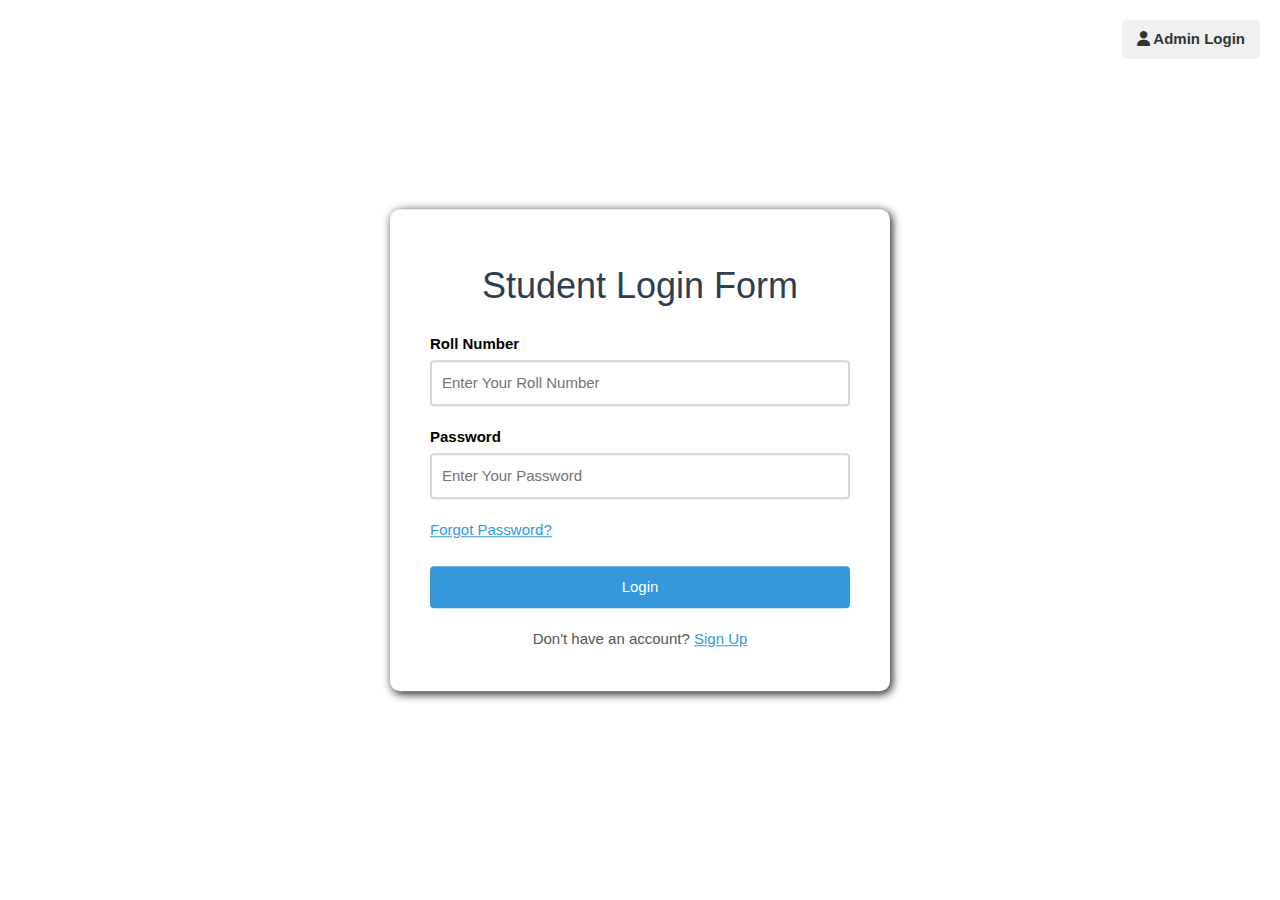
<file: index.html>
<!DOCTYPE html>
<html lang="en">

<head>
    <meta charset="UTF-8">
    <meta http-equiv="X-UA-Compatible" content="IE=edge">
    <meta name="viewport" content="width=device-width, initial-scale=1.0">
    <title>Student Registration</title>
    <link rel="stylesheet" href="style.css">
    <link rel="stylesheet" href="https://cdnjs.cloudflare.com/ajax/libs/font-awesome/6.5.0/css/all.min.css">
    <link rel="stylesheet" href="https://www.w3schools.com/w3css/4/w3.css">
</head>

<body>
    <a href="Admin/admin_login.php" class="admin-link"><i class="fa fa-user"></i> Admin Login</a>
    <div class="outer">
        <div class="inner">
            <header class="sinheader">
                <h1>Student Login Form</h1>
            </header>

            <main class="sinbody">
                <form action="login.php" method="post">
                    <p>
                        <label for="roll-number">Roll Number</label>
                        <input type="text" maxlength="12" pattern="[A-Za-z0-9]{12}" name="roll_number" id="roll_number"
                            placeholder="Enter Your Roll Number" required />
                    </p>
                    <p style="position: relative;">
                        <label for="password">Password</label>
                        <input type="password" name="password" id="password" placeholder="Enter Your Password"
                            required />
                        <i class="fa-solid fa-eye" id="togglePassword"
                            style="position: absolute; right: 10px; top: 42px; cursor: pointer; display: none;"></i>
                    </p>
                    <p>
                        <a href="Forget-Password/forgot_password.php">Forgot Password?</a>
                    </p>
                    <p>
                        <input type="submit" id="submit" value="Login" />
                    </p>
                </form>
            </main>

            <footer class="sinfooter">
                <p>Don't have an account? <a href="Student-Register/register.html">Sign Up</a></p>
            </footer>
        </div>
    </div>

    <script src="script.js"></script>
</body>

</html>
</file>
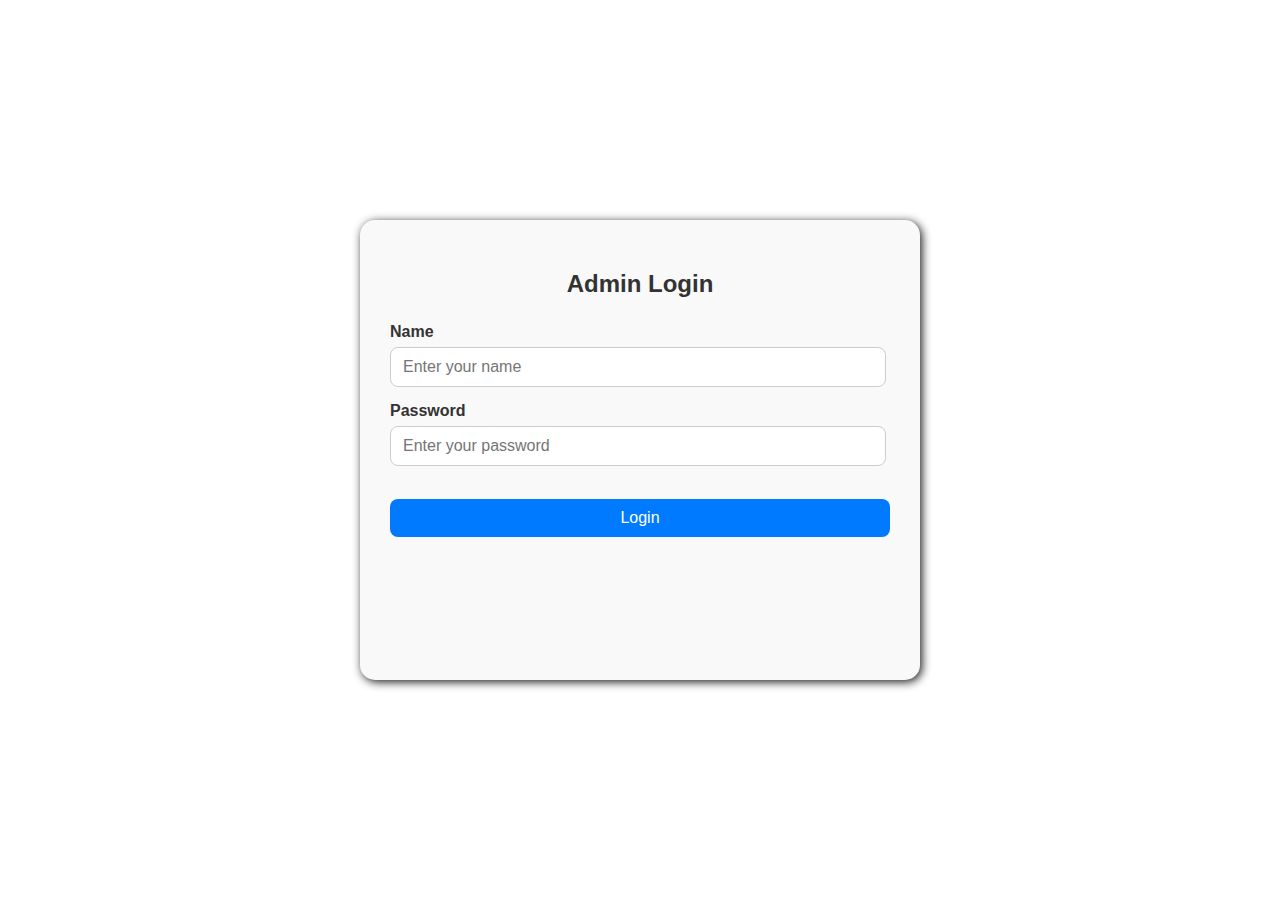
<file: Admin/adminpage.html>
<!DOCTYPE html>
<html lang="en">

<head>
    <meta charset="UTF-8">
    <meta name="viewport" content="width=device-width, initial-scale=1.0">
    <title>Admin Login</title>
    <!DOCTYPE html>
    <html lang="en">

    <head>
        <meta charset="UTF-8">
        <meta name="viewport" content="width=device-width, initial-scale=1.0">
        <title>Admin Login</title>
        <style>
            body {
                font-family: 'Segoe UI', Tahoma, Geneva, Verdana, sans-serif;
                background-color: #ffffff;
                margin: 0;
                padding: 0;
                height: 100vh;
                display: flex;
                justify-content: center;
                align-items: center;
            }

            .admin-login-container {
                background-color: #f9f9f9;
                padding: 30px;
                border-radius: 15px;
                width: 100%;
                max-width: 500px;
                height: 400px;
                box-shadow: 2px 2px 10px rgba(0, 0, 0, 0.9);
                animation: fadeIn 0.4s ease-in-out;
            }

            @keyframes fadeIn {
                from {
                    opacity: 0;
                    transform: scale(0.95);
                }

                to {
                    opacity: 1;
                    transform: scale(1);
                }
            }

            h2 {
                text-align: center;
                color: #333;
                margin-bottom: 25px;
            }

            .mb-3 {
                margin-bottom: 15px;
            }

            .form-label {
                display: block;
                margin-bottom: 6px;
                font-weight: 600;
                color: #333;
            }

            .form-control {
                width: 94%;
                padding: 10px 12px;
                font-size: 16px;
                border: 1px solid #ccc;
                border-radius: 8px;
                transition: all 0.3s ease-in-out;
            }

            .form-control:focus {
                border-color: #007bff;
                box-shadow: 0 0 5px rgba(0, 123, 255, 0.3);
                outline: none;
            }

            .btn {
                padding: 10px;
                width: 100%;
                background-color: #007bff;
                color: white;
                border: none;
                font-size: 16px;
                border-radius: 8px;
                cursor: pointer;
                transition: background-color 0.3s ease-in-out;
            }

            .btn:hover {
                background-color: #0056b3;
            }

            .d-grid {
                display: grid;
            }

            .gap-2 {
                gap: 10px;
            }
        </style>
    </head>

<body>
    <div class="admin-login-container">
        <h2>Admin Login</h2>
        <form action="admin_login.php" method="post">
            <div class="mb-3">
                <label for="adminName" class="form-label">Name</label>
                <input type="text" class="form-control" id="adminName" name="name" placeholder="Enter your name"
                    required />
            </div>
            <div class="mb-3">
                <label for="adminPassword" class="form-label">Password</label>
                <input type="password" class="form-control" id="adminPassword" name="password"
                    placeholder="Enter your password" required />
            </div><br>
            <div class="d-grid gap-2">
                <button class="btn" type="submit">Login</button>
            </div>
        </form>
    </div>

    <script>
        function openAdminModal() {
            document.getElementById("adminModal").style.display = "block";
        }

        function closeAdminModal() {
            document.getElementById("adminModal").style.display = "none";
        }

        // Close the modal when clicking outside of it
        window.onclick = function (event) {
            var modal = document.getElementById("adminModal");
            if (event.target == modal) {
                modal.style.display = "none";
            }
        }
    </script>
</body>

</html>
</file>
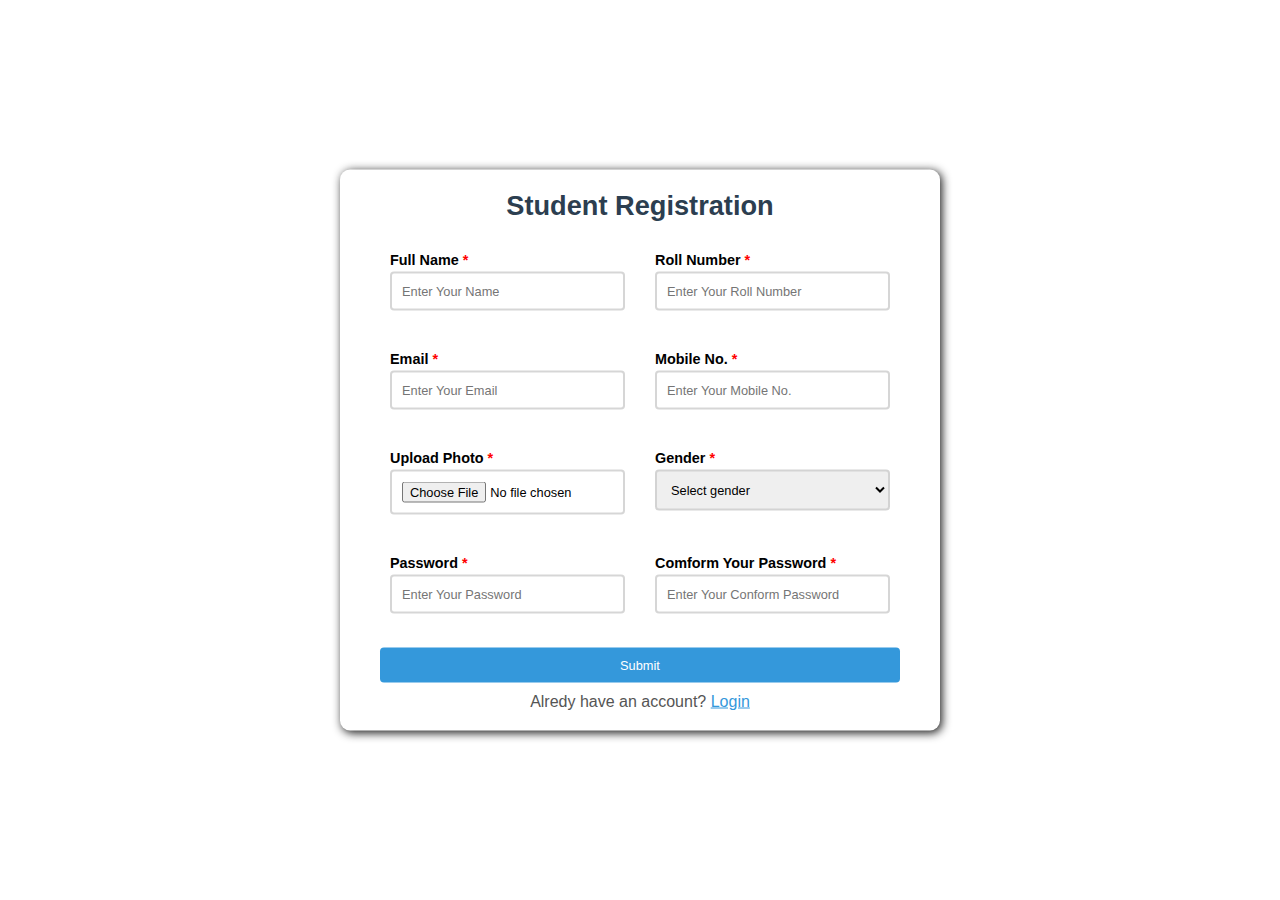
<file: Student-Register/register.html>
<!DOCTYPE html>
<html lang="en">

<head>
    <meta charset="UTF-8" />
    <meta http-equiv="X-UA-Compatible" content="IE=edge" />
    <meta name="viewport" content="width=device-width, initial-scale=1.0" />
    <title>Student Registration</title>
    <link rel="stylesheet" href="style.css" /><!--? v=<?php echo time(); ?>-->
    <link rel="stylesheet" href="https://cdnjs.cloudflare.com/ajax/libs/font-awesome/6.5.0/css/all.min.css">
</head>

<body>
    <div class="outer">
        <div class="inner">
            <header class="sinheader">
                <h1>Student Registration</h1>
            </header>

            <main class="sinbody">
                <form id="registrationForm" action="register.php" method="post" enctype="multipart/form-data">
                    <div class="container">
                        <p>
                            <label>Full Name <span style="color: red">*</span></label>
                            <input type="text" name="name" id="fullname" placeholder="Enter Your Name" required />
                        </p>
                        <p>
                            <label>Roll Number <span style="color: red">*</span></label>
                            <input type="text" name="roll_number" id="email" placeholder="Enter Your Roll Number"
                                maxlength="12" pattern="[A-Za-z0-9]{12}" required />
                        </p>
                    </div>
                    <div class="container">
                        <p>
                            <label>Email <span style="color: red">*</span></label>
                            <input type="text" name="email" placeholder="Enter Your Email" required />
                        </p>
                        <p>
                            <label>Mobile No. <span style="color: red">*</span></label>
                            <input inputmode="numeric" pattern="[0-9]*" name="mobile" id="mobile"
                                placeholder="Enter Your Mobile No." required />
                        </p>
                    </div>
                    <div class="container">
                        <p>
                            <label>Upload Photo <span style="color: red">*</span></label>
                            <input type="file" name="photo" required />
                        </p>
                        <p>
                            <label>Gender <span style="color: red">*</span></label>
                            <select required name="gender">
                                <option disabled selected>Select gender</option>
                                <option>Male</option>
                                <option>Female</option>
                                <option>Others</option>
                            </select>
                        </p>
                    </div>
                    <div class="container">
                        <p class="password-wrapper">
                            <label>Password <span style="color: red">*</span></label>
                            <input type="password" name="password" id="password" placeholder="Enter Your Password"
                                required />
                            <i class="fa-solid fa-eye toggle-password" data-toggle="password"></i>
                        </p>
                        <p class="password-wrapper">
                            <label>Comform Your Password <span style="color: red">*</span></label>
                            <input type="password" name="cpassword" id="cpassword"
                                placeholder="Enter Your Conform Password" required />
                            <i class="fa-solid fa-eye toggle-password" data-toggle="cpassword"></i>
                        </p>
                    </div>
                    <small style="color: red; font-size: 0.9rem;" id="sms"></small>
                    <p>
                        <input type="submit" name="" id="submit" value="Submit" />
                    </p>
                </form>
            </main>

            <footer class="sinfooter">
                <p>
                    Alredy have an account?
                    <a href="../index.html">Login</a>
                </p>
            </footer>
        </div>
    </div>

    <script>
        document.getElementById('registrationForm').addEventListener('submit', function (e) {
            const password = document.getElementById('password').value;
            const cpassword = document.getElementById('cpassword').value;

            const sms = document.getElementById('sms');
            const text = "Password must be at least 8 characters and include uppercase,lowercase, number, and special character.";

            const strongPasswordRegex = /^(?=.*[a-z])(?=.*[A-Z])(?=.*\d)(?=.*[@$!%*?&])[A-Za-z\d@$!%*?&]{8,}$/;

            if (!strongPasswordRegex.test(password)) {
                sms.innerHTML = text
                // alert("Password must be at least 8 characters long and include at least one uppercase letter, one lowercase letter, one number, and one special character.");
                e.preventDefault(); // Stop form submission
            } else if (password !== cpassword) {
                alert("Passwords do not match.");
                e.preventDefault(); // Stop form submission
            }
        });

        // Toggle show/hide password
        document.querySelectorAll('.toggle-password').forEach(icon => {
            const inputId = icon.getAttribute('data-toggle');
            const input = document.getElementById(inputId);

            // Show/hide eye icon on input
            input.addEventListener('input', function () {
                icon.style.display = this.value.length > 0 ? 'block' : 'none';
            });

            // Toggle password visibility on click
            icon.addEventListener('click', function () {
                const type = input.getAttribute('type') === 'password' ? 'text' : 'password';
                input.setAttribute('type', type);
                this.classList.toggle('fa-eye');
                this.classList.toggle('fa-eye-slash');
            });

            // Initially hide the icon
            icon.style.display = 'none';
        });
    </script>
</body>

</html>
</file>
<file: style.css>
* {
    margin: 0;
    padding: 0;
    box-sizing: border-box;
}

body {
    font-family: 'Segoe UI', sans-serif;
}

.outer {
    width: 100vw;
    height: 100vh;
    padding: 20px;
}

.inner {
    width: 100%;
    max-width: 500px;
    margin: 0 auto;
    position: relative;
    top: 50%;
    transform: translateY(-50%);
    padding: 40px;
    background-color: #ffffff09;
    box-shadow: 2px 2px 10px rgba(0, 0, 0, 0.9);
    border-radius: 10px;
    z-index: 2;
}

h1 {
    font-size: 1.7rem;
    color: #212121;
    text-align: center;
}

.sinheader h1 {
    text-align: center;
    color: #2c3e50;
}

.sinheader {
    font-size: 0.2rem;
    color: #555;
}

.sinbody {
    margin: 10px 0 20px 0;
}

.sinbody p {
    margin: 20px 0;
}

.sinbody p a {
    color: #3498db;
}

.sinbody p a:hover {
    color: blue;
}

.sinbody p label {
    display: block;
    font-weight: bold;
}

.sinbody p input {
    width: 100%;
    padding: 10px;
    border: 2px solid #cccc;
    border-radius: 4px;
    font-size: 1rem;
    margin-top: 4px;
}

.sinbody p input[type="submit"] {
    background-color: #3498db;
    border: none;
    color: white;
    cursor: pointer;
}

.sinbody p input[type="submit"]:hover {
    background-color: #083350;
}

.sinfooter p {
    color: #555;
    text-align: center;
}

.sinfooter p a {
    color: #3498db;
}

.sinfooter p a:hover {
    color: blue;
}

.admin-link {
    position: absolute;
    top: 20px;
    right: 20px;
    color: #333;
    text-decoration: none;
    font-weight: bold;
    padding: 8px 15px;
    border-radius: 5px;
    background-color: #f0f0f0;
    transition: all 0.3s ease;
}

.admin-link:hover {
    background-color: #083350;
    color: white;
}

/* Responsive styles */
@media (max-width: 768px) {
    .inner {
        padding: 30px;
    }

    h1 {
        font-size: 1.5rem;
    }

    .sinbody p input {
        font-size: 16px; /* Prevents zoom on mobile */
    }
}

@media (max-width: 576px) {
    .outer {
        padding: 10px;
    }

    .inner {
        padding: 20px;
    }

    h1 {
        font-size: 1.3rem;
    }

    .admin-link {
        position: static;
        display: block;
        text-align: center;
        margin-bottom: 20px;
    }
}
</file>
<file: Student-Register/style.css>
* {
    margin: 0;
    padding: 0;
    box-sizing: border-box;
}

body {
    font-family: 'lato', sans-serif;
}

.container {
    display: flex;
    gap: 10px;
}

.container p {
    width: 100%;
    padding: 10px;
    border-radius: 4px;
    font-size: 0.8rem;
    margin-top: 4px;
}

.sinheader h1 {
    text-align: center;
    color: #2c3e50;
}

.outer {
    width: 100vw;
    height: 100vh;
}

.inner {
    width: 600px;
    margin: 0 auto;
    position: relative;
    top: 50%;
    transform: translateY(-50%);
    padding: 20px 40px;
    background-color: #ffffff09;
    box-shadow: 2px 2px 10px rgba(0, 0, 0, 0.9);
    border-radius: 10px;
    z-index: 2;
}

h1 {
    font-size: 1.7rem;
    color: #212121;
    text-align: center;
}

.sinheader {
    font-size: 0.2rem;
    color: #555;
}

.sinbody {
    margin: 10px 0;
}

.sinbody p {
    margin: 10px 0;
}

.sinbody p label {
    display: block;
    font-weight: bold;
    font-size: 0.9rem;
}

.sinbody p input,
.sinbody p select {
    width: 100%;
    padding: 10px;
    border: 2px solid #cccc;
    border-radius: 4px;
    font-size: 0.8rem;
    margin-top: 4px;
}

.sinbody p input[type="submit"] {
    background-color: #3498db;
    border: none;
    color: white;
    cursor: pointer;
}

.sinbody p input[type="submit"]:hover {
    background-color: #083350;
}

.sinfooter p {
    color: #555;
    text-align: center;
}

.sinfooter p a {
    color: #3498db;
}

.sinfooter p a:hover {
    color: blue;
}

.password-wrapper {
    position: relative;
}

.password-wrapper input[type="password"] {
    width: 100%;
    padding-right: 30px;
}

.toggle-password {
    position: absolute;
    top: 62%;
    right: 20px;
    transform: translateY(-50%);
    cursor: pointer;
    color: #888;
}

/* Responsive styles - only for mobile */
@media (max-width: 768px) {
    .outer {
        padding: 20px;
    }

    .inner {
        width: 100%;
        max-width: 500px;
        padding: 30px;
    }

    .container {
        flex-direction: column;
    }

    .sinbody p input,
    .sinbody p select {
        font-size: 16px; /* Prevents zoom on mobile */
    }
}

@media (max-width: 576px) {
    .outer {
        padding: 10px;
    }

    .inner {
        padding: 20px;
    }

    h1 {
        font-size: 1.3rem;
    }

    .sinbody p label {
        font-size: 0.8rem;
    }

    .sinbody p input,
    .sinbody p select {
        font-size: 0.9rem;
    }
}
</file>
